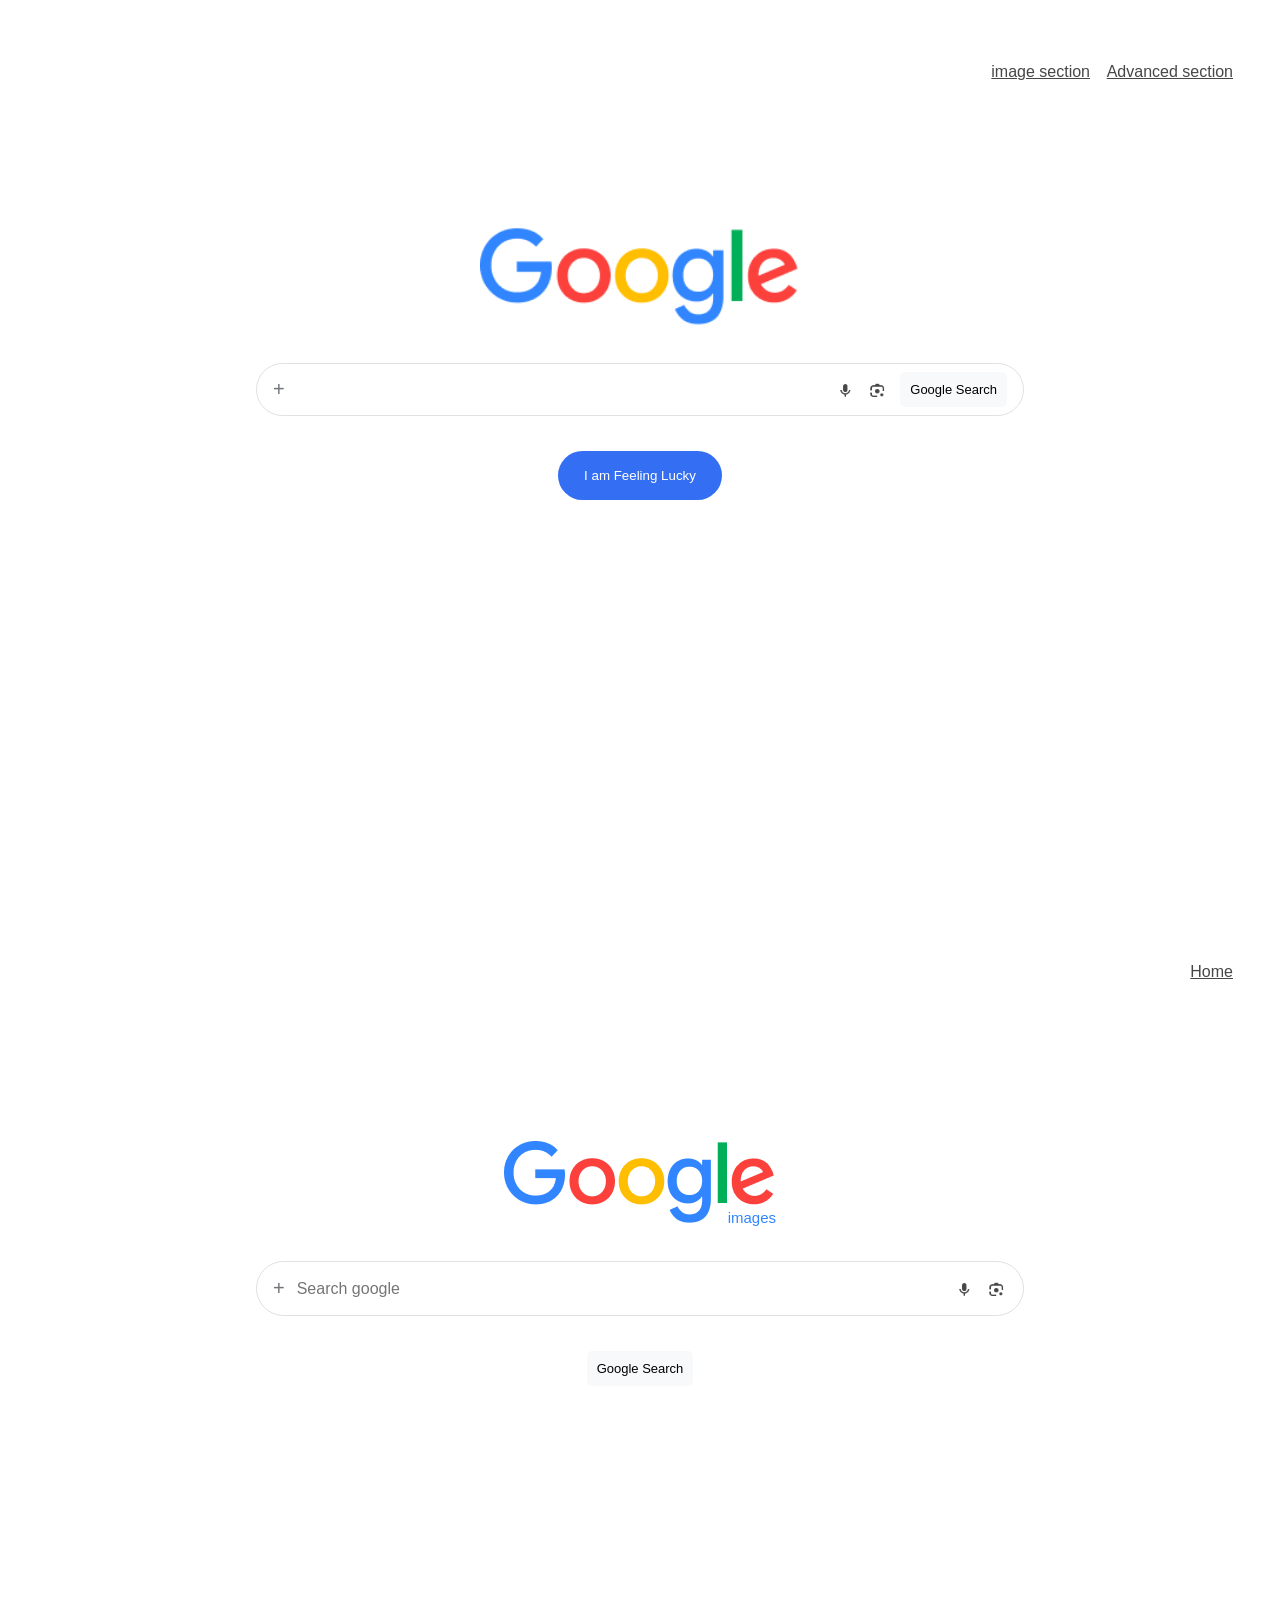
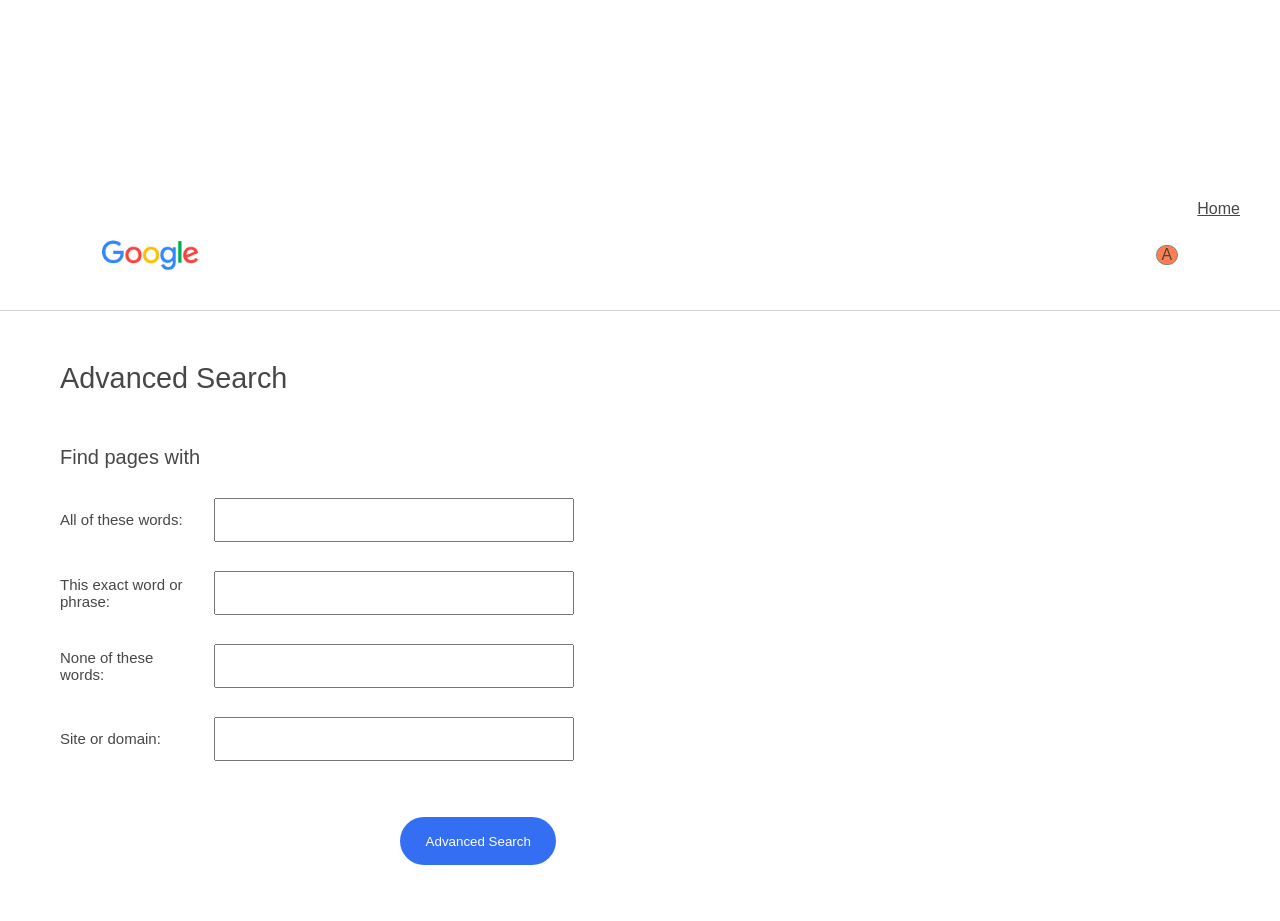
<file: index.html>
<!DOCTYPE html>
<html lang="en">

<head>
    <meta charset="UTF-8">
    <meta name="viewport" content="width=device-width, initial-scale=1.0">
    <title>Search</title>
    <link rel="stylesheet" href="style.css">
</head>

<body>
    <div class="container" id="page1">
        <a href="#page2" class="page2Link">image section</a>
        <a href="#page3" class="page3Link">Advanced section</a>

        <img class="Google_Logo" src="./images/googlelogo_color_272x92dp.png" alt="Google_Logo">
        <div class="box">
            <div class="plusIcon">
                <button>+</button>
            </div>
            <div class="searchBar">
                <form action="https://www.google.com/search" method="get">
                    <input type="text" name="q">

            </div>
            <div class="mic">
                <img src="./images/micIcon.PNG" alt="Mic_Icon">
            </div>
            <div class="lens">
                <img src="./images/GoogleLens.PNG" alt="Mic_Icon">
            </div>
            <div class="AiIcon">
                <input type="submit" class="button" name="btnK" value="Google Search">

            </div>
        </div>
        <button type="submit" name="btnI" class="FeelingLucky" value="I am FeelingLucky">I am Feeling Lucky</button>
        </form>
    </div>
    <div class="container" id="page2">
        <a href="#page1" class="page3Link">Home</a>
        <div class="images">
            <img class="Google_Logo" src="./images/googlelogo_color_272x92dp.png" alt="Google_Logo">
            <span>images</span>
        </div>
        <div class="box_2">
            <div class="plusIcon">
                <button>+</button>
            </div>
            <div class="searchBar">
                <form action="https://www.google.com/search" method="get">
                    <input type="text" placeholder="Search google" name="q">
            </div>
            <input type="hidden" name="tbm" value="isch">
            <div class="mic">
                <img src="./images/micIcon.PNG" alt="Mic_Icon">
            </div>
            <div class="lens">
                <img src="./images/GoogleLens.PNG" alt="Mic_Icon">
            </div>

        </div>
        <button type="submit" class="button" value="Google Search">Google Search</button>
    </div>
    </form>
    <div class="AdvancedSearch" id="page3">
        <a href="#page1" class="threePage">Home</a>

        <div class="topSide">
            <img src="./images/googlelogo_color_272x92dp.png" alt="Google_Logo">
            <div class="circle">A</div>
        </div>
        <div class="line"></div>
        <h1>Advanced Search</h1>
        <div class="boxPart">
            <h3>Find pages with</h3>
            <form action="https://www.google.com/search" method="get">
                <div class="FirstBox">
                    <span>All of these words: </span>
                    <input type="text" name="as_q">
                </div>
                <div class="FirstBox">
                    <span>This exact word or phrase: </span>
                    <input type="text" name="as_epq">
                </div>
                <div class="FirstBox">
                    <span>None of these words: </span>
                    <input type="text" name="as_eq">
                </div>
                <div class="FirstBox">
                    <span>Site or domain: </span>
                    <input type="text" name="as_sitesearch">
                </div>
        </div>
        <button type="submit" class="LastButton" value="Advanced Search">Advanced Search</button>
        </form>


        <!-- <h1>Then narrow your results by</h1>
        <div class="boxPart">
            <h3>Find pages with</h3>
            <div class="FirstBox">
                <span>Last update: </span>
                <select name="Last update" class="input">
                    <option value="Any time">Any time</option>
                    <option value="Past hour">Past hour</option>
                    <option value="Past 24 hours">Past 24 hours</option>
                    <option value="Past week">Past week</option>
                    <option value="Past month">Past month</option>
                    <option value="Past year">Past year</option>
                </select>
            </div>
            <div class="FirstBox">
                <span>File type: </span>
                <select name="format" class="input">
                    <option value="Any format">Any format</option>
                    <option value="Adobe Acrobat PDF (.pdf)">Adobe Acrobat PDF (.pdf)</option>
                    <option value="Adobe Postscript (.ps)">Adobe Postscript (.ps)</option>
                    <option value="Autodesk DWF (.dwf)">Autodesk DWF (.dwf)</option>
                    <option value="Google Earth KML (.kml)">Google Earth KML (.kml)</option>
                    <option value="Google Earth KMZ (.kmz)">Google Earth KMZ (.kmz)</option>
                </select>
            </div>
            <div class="FirstBox">
                <span>Language: </span>
                <select name="Language" class="input">
                    <option value="Language">Any language</option>
                    <option value="Language">Afrikaans</option>
                    <option value="Language">Arabic</option>
                    <option value="Language">Armenian</option>
                    <option value="Language">Belarusian</option>
                    <option value="Language">Bulgarian</option>
                    <option value="Language">Catalan</option>
                    <option value="Language">Chinese (Simplified)</option>
                    <option value="Language">Chinese (Traditional)</option>
                    <option value="Language">Croatian</option>
                    <option value="Language">Czech</option>
                    <option value="Language">Danish</option>
                    <option value="Language">Dutch</option>
                    <option value="Language">English</option>
                    <option value="Language">Esperanto</option>
                    <option value="Language">Estonian</option>
                    <option value="Language">Filipino</option>
                    <option value="Language">Finnish</option>
                    <option value="Language">French</option>
                    <option value="Language">German</option>
                    <option value="Language">Greek</option>
                    <option value="Language">Hebrew</option>
                    <option value="Language">Hindi</option>
                </select>
            </div>
            <div class="FirstBox">
                <span>Usage rights: </span>
                <select name="format" class="input">
                    <option value="UsageRights">Not filtered by licence</option>
                    <option value="UsageRights">Free of charge to use or share</option>
                    <option value="UsageRights">Free of charge to use or share, even commercially</option>
                    <option value="UsageRights">Free of charge to use, share or modify</option>
                    <option value="UsageRights">Free of charge to use, share or modify, even commercially</option>

                </select>
            </div>
        </div>
    </div> -->

</body>

</html>
</file>
<file: style.css>
* {
    margin: 0;
    padding: 0;
    color: #474747;
    box-sizing: border-box;
    font-family: Arial, Helvetica, sans-serif;
}

html,
body {
    width: 100vw;
    height: 100vh;
}

.container {
    width: 100%;
    position: relative;
    min-width: 450px;
    height: 100%;
    gap: 35px;
    display: flex;
    flex-direction: column;
    justify-content: center;
    align-items: center;
    transform: translateY(-10%);
}

.Google_Logo {
    width: 25%;
    max-width: 100%;
    height: auto;

}

.box,
.box_2 {
    width: 60%;
    display: flex;
    align-items: center;
    border: 1px solid #dfe1e5;
    border-radius: 35px;
    padding: 8px 16px;
    background-color: #ffffff;
    gap: 12px;
}

.box_2 {
    padding: 15px 16px;
}


.box:hover,
 .box_2:hover{
    box-shadow: 0 1px 6px rgba(32, 33, 36, 0.28);
}
.FeelingLucky{
    border: none;
    padding: 1.3% 2%;
    color: white;
    background-color: #336ef3;
    border-radius: 25px;
    cursor: pointer;
}
.FeelingLucky:hover{
    background-color: #1a55db;
}
.FeelingLucky:active{
    background-color: #133ea1;

}

.page2Link {
    position: absolute;
    top: 17%;
    right: 190px;
}

.page3Link{
    position: absolute;
    top: 17%;
    right: 47px;

}

.plusIcon button {
    border: none;
    background-color: transparent;
    color: #70757a;
    cursor: pointer;
    font-size: 20px;
}

.searchBar {
    flex: 1;
}

.searchBar input {
    width: 100%;
    border: none;
    outline: none;
    font-size: 16px;
    background: transparent;
}

.searchBar input:action {
    border: none;
    box-shadow: none;
}

.mic img,
.lens img {
    width: 20px;
    height: 20px;
    cursor: pointer;
    display: block;
}

.AiIcon button {
    display: flex;
    justify-content: center;
    align-items: center;
    background-color: #F3F5F6;
    border-radius: 40%;
    border: none;
    pointer-events: none;
    padding: 6px;
    cursor: pointer;
}

.images {
    display: flex;
    flex-direction: column-reverse;
    position: relative;
    align-items: flex-end;
    width: fit-content;
}

.images span {
    position: absolute;
    font-family: Arial, Helvetica, sans-serif;
    font-size: 15px;
    color: #3186ff;

}

.images img {
    width: 100%;
    max-width: 100%;
    height: auto;
}

.button {
    padding: 10px;
    border: none;
    color: black;
    background-color: #f8f9fa;
    font-size: 13px;
    font-family: sans-serif;
    border-radius: 5px;
    cursor: pointer;
}

.AdvacedSearch {
    height: 100%;
    width: 100%;
    position: relative;


}

.threePage {
    position: absolute;
    right: 40px;

}

.topSide {
    display: flex;
    width: 100%;
    height: 15%;
    align-items: center;
    justify-content: space-between;
    padding: 3%;
    border-bottom: 0.1px solid #d2d2d2;
    padding-inline: 8%;

}

.topSide img {
    width: 9%;
}

.circle {
    width: 2%;
    height: 2%;
    border: 1px solid gray;
    border-radius: 15px;
    text-align: center;
    background: coral;

}

.line {
    width: 100%;
    height: 15%;
    background-color: gray;
}

.AdvancedSearch h1 {
    position: relative;
    font-size: 180%;
    font-weight: 500;
    padding: 4%;
    padding-left: 60px;
}

.boxPart {
    width: 50%;
    padding-left: 60px;

}

.boxPart h3 {
    font-size: 20px;
    font-weight: 500;

}

.FirstBox {
    display: flex;
    gap: 15px;
    align-items: center;
    padding-top: 5%;
}

.FirstBox input,
.FirstBox .input {
    height: 44px;
    width: 360px;
    padding-left: 4%;
    outline-color: #0b57d0;
    font-size: 17px;
}

.FirstBox .input {
    padding: 10px;
}

.FirstBox input:hover {
    outline: none;
}

.FirstBox span {
    width: 139px;
    font-size: 15px;
}

.LastButton {
    border: none;
    padding: 1.3% 2%;
    color: white;
    background-color: #336ef3;
    border-radius: 25px;
    margin: 56px 400px;
    cursor: pointer;
}

.LastButton:hover {
    background-color: #1a55db;

}

.LastButton:active {
    background-color: #133ea1;

}
</file>
